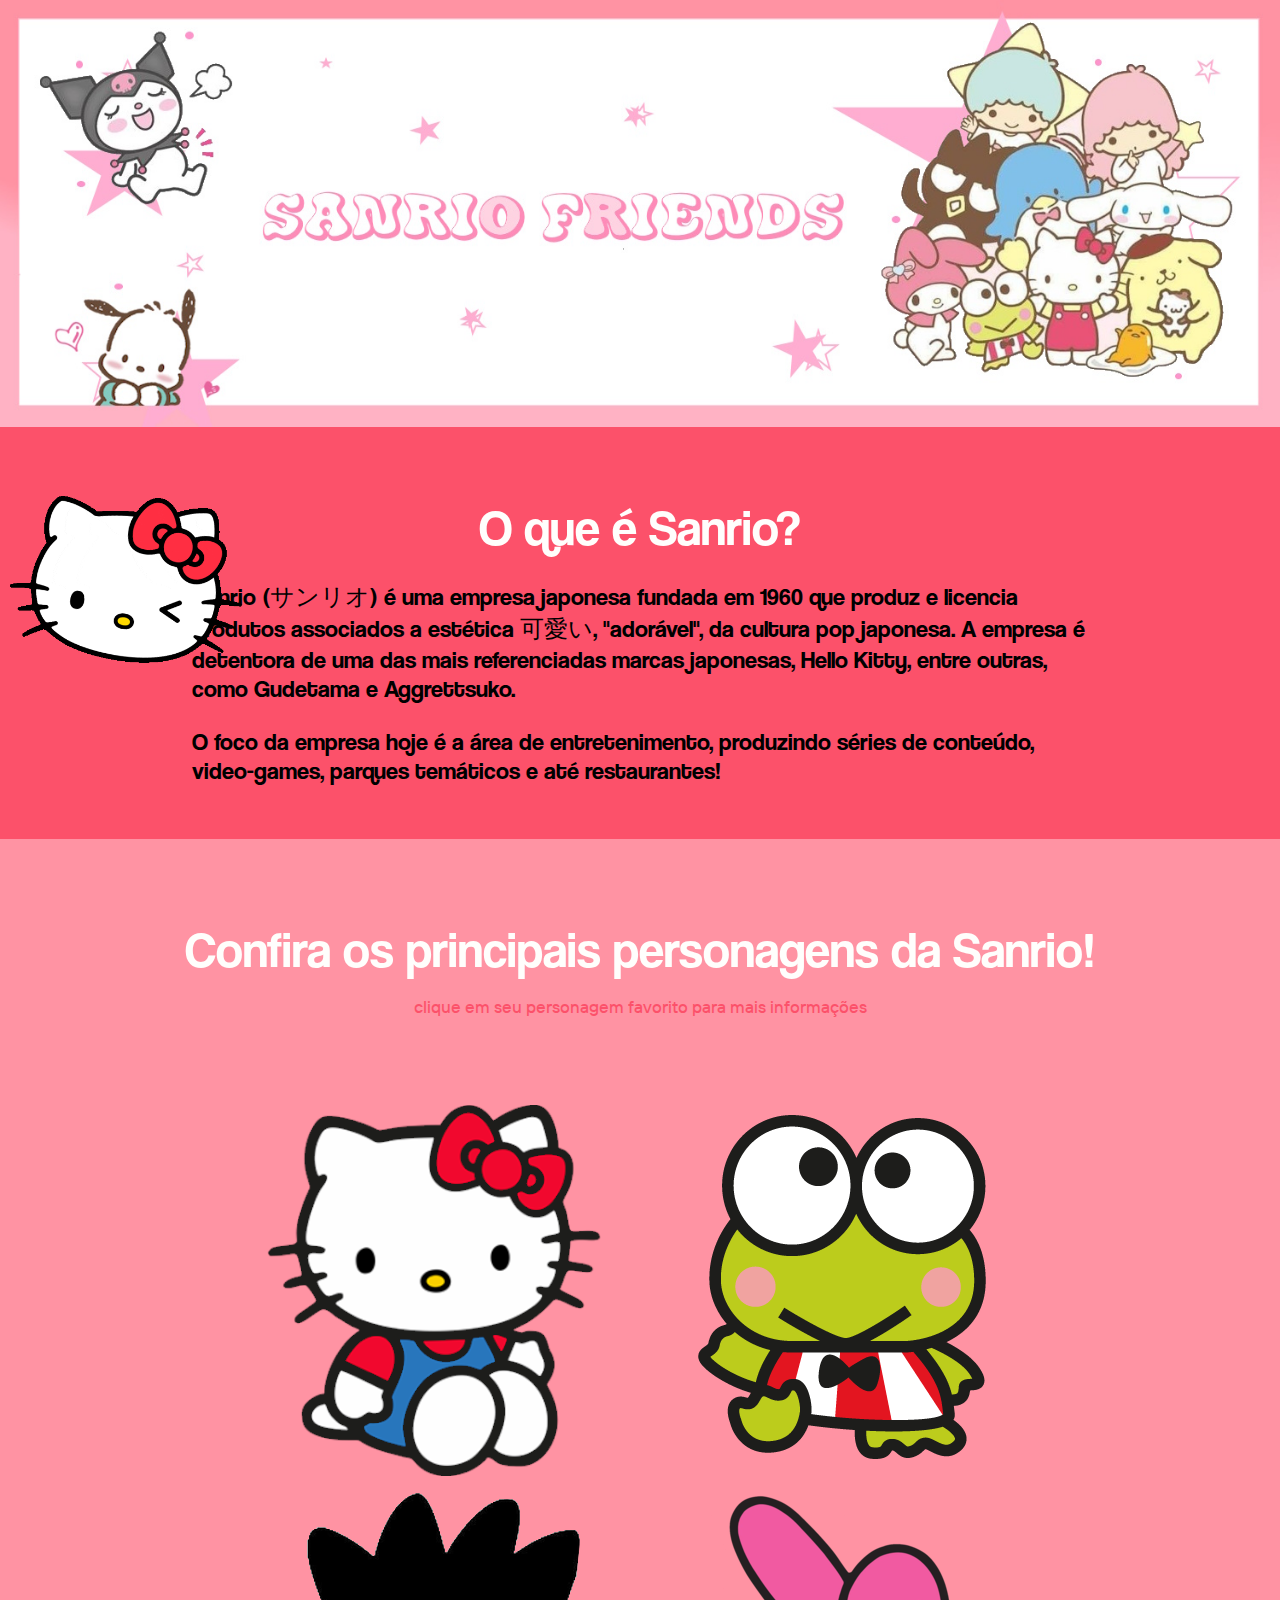
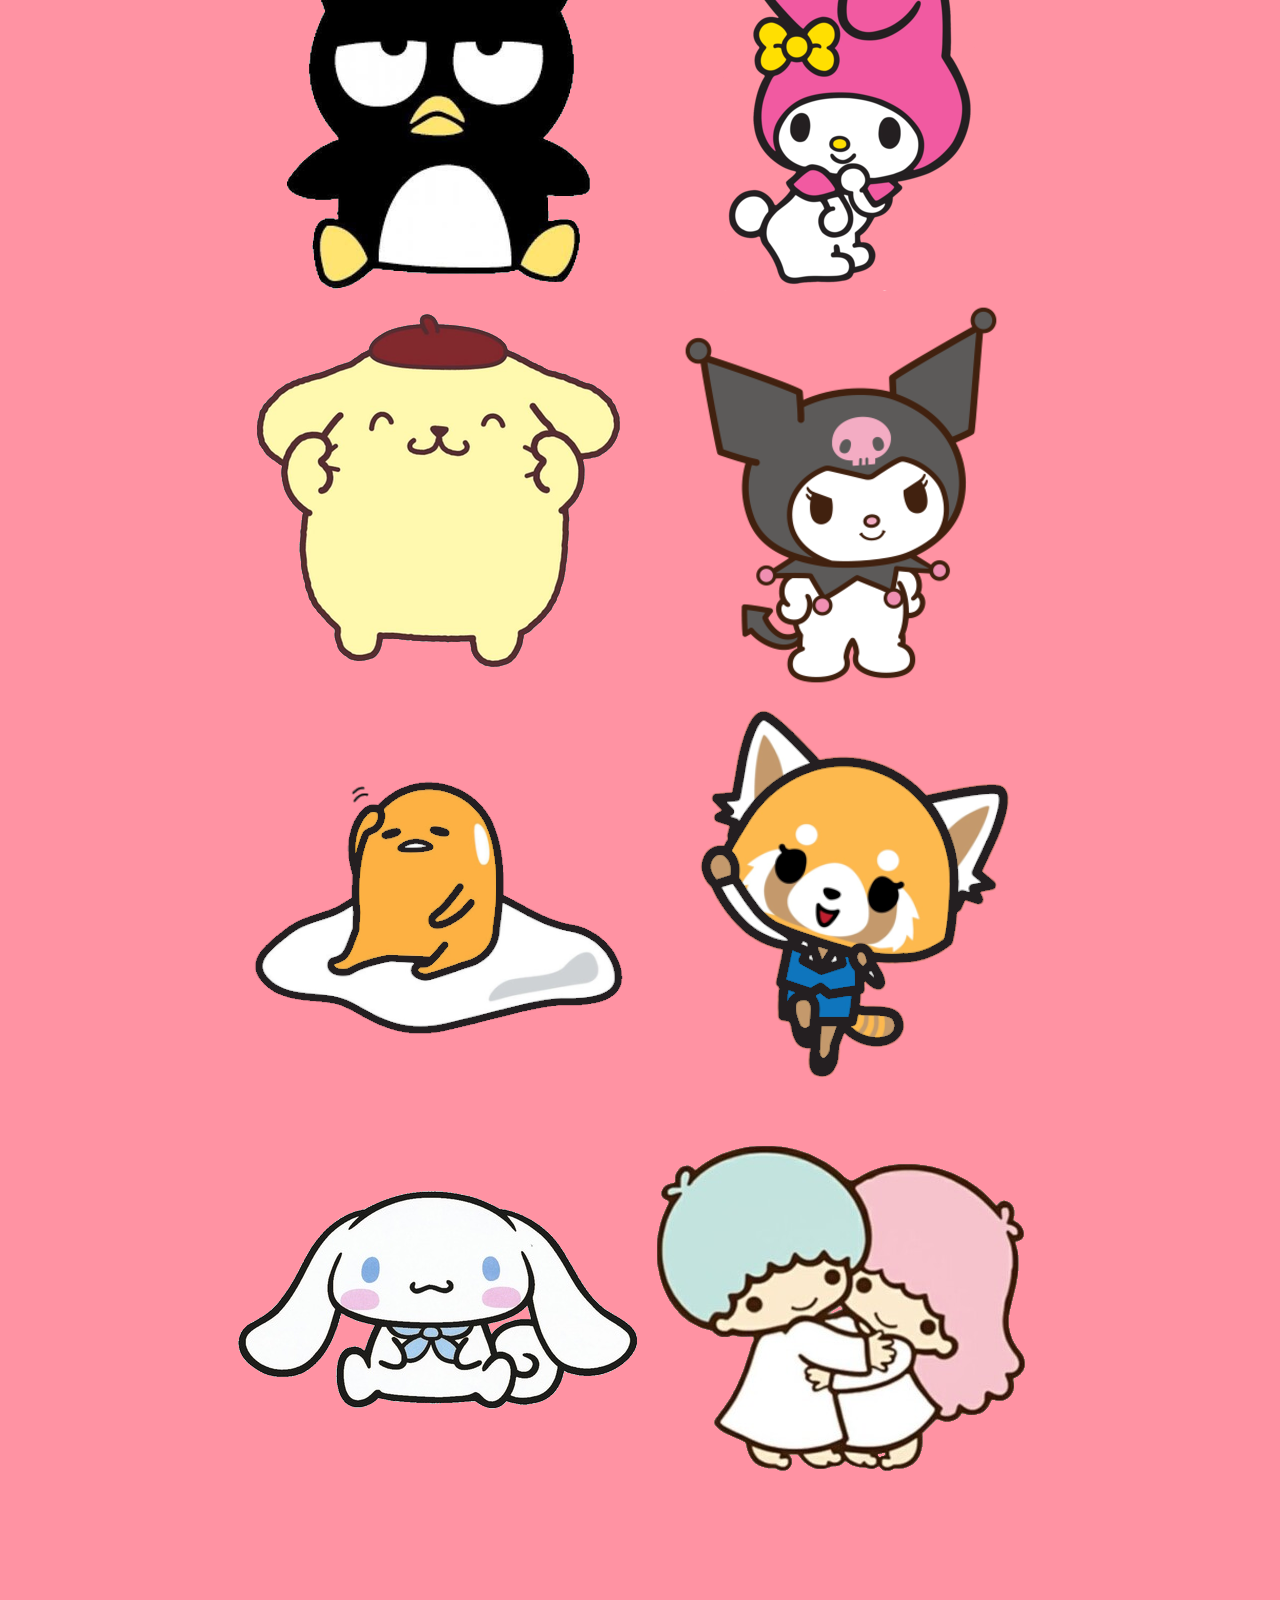
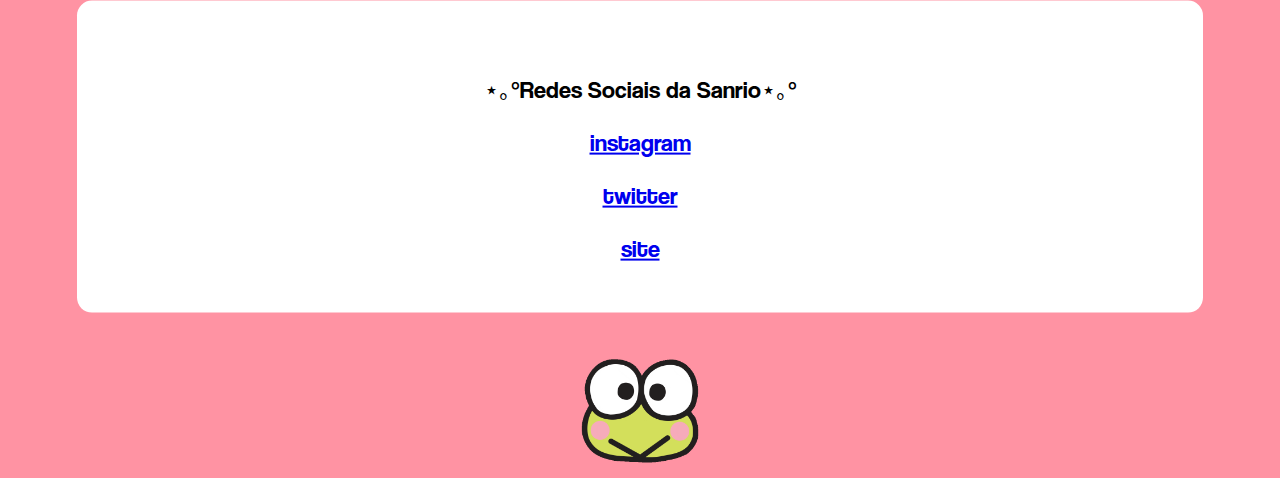
<file: index.html>
<html>
    <head>
        <title>Sanrio Friends</title>
        <link rel="shorcut icon" type="image/x-icon" href="img/favicon.ico">
        <link rel="stylesheet" href="inicialstyle.css">
    </head>

    <body>
        <div class="banner">
            <img src="img/banner.jpg" alt="banner">
        </div>

        <div class="introducao">

            <img class="gridtest" src="img/hellokittyfaces.gif">
            <p class="titulo" >O que é Sanrio?</p>
            <p class="lore" class="gridtest">Sanrio (サンリオ) é uma empresa japonesa fundada em 1960 que produz e licencia produtos associados a estética 可愛い, "adorável", da cultura pop japonesa. A empresa é detentora de uma das mais referenciadas marcas japonesas, Hello Kitty, entre outras, como Gudetama e Aggrettsuko.</p>
            <p class="lore" class="gridtest">O foco da empresa hoje é a área de entretenimento, produzindo séries de conteúdo, video-games, parques temáticos e até restaurantes! </p>
        </div>

        <div class="content">

            <div class="persona">
                <div class="titulo">
                    <p class="titulo">Confira os principais personagens da Sanrio!</p>
                    <p class="subt">clique em seu personagem favorito para mais informações</p>
                </div>
                <div class="atalhoimg">
                    <a href="paginas/hello_kitty/hello-kitty.html"><img src="img/hellokitty.png" alt="hellokitty"></a>
                    <a href="paginas/keroppi/keroppi.html"><img src="img/Keroppi.png" alt="keroppi"></a>
                    <a href="paginas/badtz_maru/badtzmaru.html"><img src="img/badtzmaru.png" alt="badtzmaru"></a>
                    <a href="paginas/my_melody/mymelody.html"><img src="img/mymelody.png" alt="mymelody"></a>
                    <a href="paginas/ponponpurin/ponponpurin.html"><img src="img/ponponpurin.png" alt="ponponpurin"></a>
                    <a href="paginas/kuromi/kuromi.html"><img src="img/kuromi.png" alt="kuromi"></a>
                    <a href="paginas/gudetama/gudetama.html"><img src="img/gudetama.png" alt="gudetama"></a>
                    <a href="paginas/retsuko/retsuko.html"><img src="img/retsuko.png" alt="retsuko"></a>
                    <a href="paginas/cinnamonroll/cinnamonroll.html"><img src="img/cinnamonroll.png" alt="cinnamonroll"></a>
                    <a href="paginas/littletwinstars/littletwinstars.html"><img src="img/littetwinstars.png" alt="twinstars"></a>
                </div>
            </div>


            <div id="info">
                <p>⋆｡°Redes Sociais da Sanrio⋆｡°</p>
                <a href= "https://www.instagram.com/sanrio/" target="_blank" visit><pre></pre>instagram</a>
                <a href= "https://twitter.com/sanrio" target="_blank" visit><pre></pre>twitter</a>
                <a href= "https://www.sanrio.com/" target="_blank" visit><pre></pre>site</a>
            </div>

            <div id="gifkeroppi">
                <img src="img/keroppifaces.gif">
            </div>

        </div>

    </body>
</html>
</file>
<file: inicialstyle.css>
@font-face {
    font-family: gods must;
    src: url(fonts/Gods\ Must.otf);
}
@font-face {
    font-family: coolvetica;
    src: url(fonts/coolvetica\ rg.otf);
}
@font-face {
    font-family: spicy pizza;
    src: url(fonts/Spicy\ Pizza.otf);
}
@font-face {
    font-family: interphases;
    src: url(fonts/TT\ Interphases\ Pro\ Trial\ Medium.ttf);
}
body{
    margin: 0px;
}

.banner{
    height: fit-content;
}
.banner img{
    width: 100%;
}

.content{
    background-color: #FF93A3;
    width: 100%;
    border-top-style: solid;
    border-top-width: 30px;
    border-color: #FF93A3;
    border-bottom-style: solid;
    border-bottom-width: 100%;
}

.introducao{
    margin-top: -50px;
    background-color: #fc516a;
    border-top-style: solid;
    border-top-width: 70px;
    border-bottom-style: solid;
    border-bottom-width: 30px;
    border-color: #fc516a;
    max-height: fit-content;
}
.introducao img{
    max-width: 20%;
    max-height: auto;
    position: absolute;
    top:50%;
}

.lore{
    margin-right: 15%;
    margin-left: 15%;;
    font-family: 'coolvetica';
    font-size: 24px;
}

.persona{

    margin-left: 6%;
    margin-right: 6%;
    text-align: center;
}


.titulo div{
    max-width:80%;
}

.titulo{
    font-family: 'coolvetica';
    font-size: 50px;
    color: #fffefc;
    text-align: center;
    margin-bottom: 10px;
}

.subt{
    text-align: center;
    color: #fc516a;
    font-size: 17px;
    font-family: interphases;
}

.atalhoimg div{
    height: fit-content;
    width: fit-content;
    
}

.atalhoimg img{
    min-width: 20%;
}

.atalhoimg{
    margin-top: 70px;
    
}


#info{
    position: relative;
    text-align: center;
    font-family: 'coolvetica';
    font-size: 24px;
    margin-bottom: 10%;
   transform: translate(0,30%);
   padding: 50px;
   background-color: rgb(255, 255, 255);
   border-radius: 15px;
   margin-left: 6%;
   margin-right: 6%;
}

#gifkeroppi img{
    max-width: 10%;
    max-height: auto;
    display: block;
    margin-left: auto;
    margin-right: auto;
}
</file>
